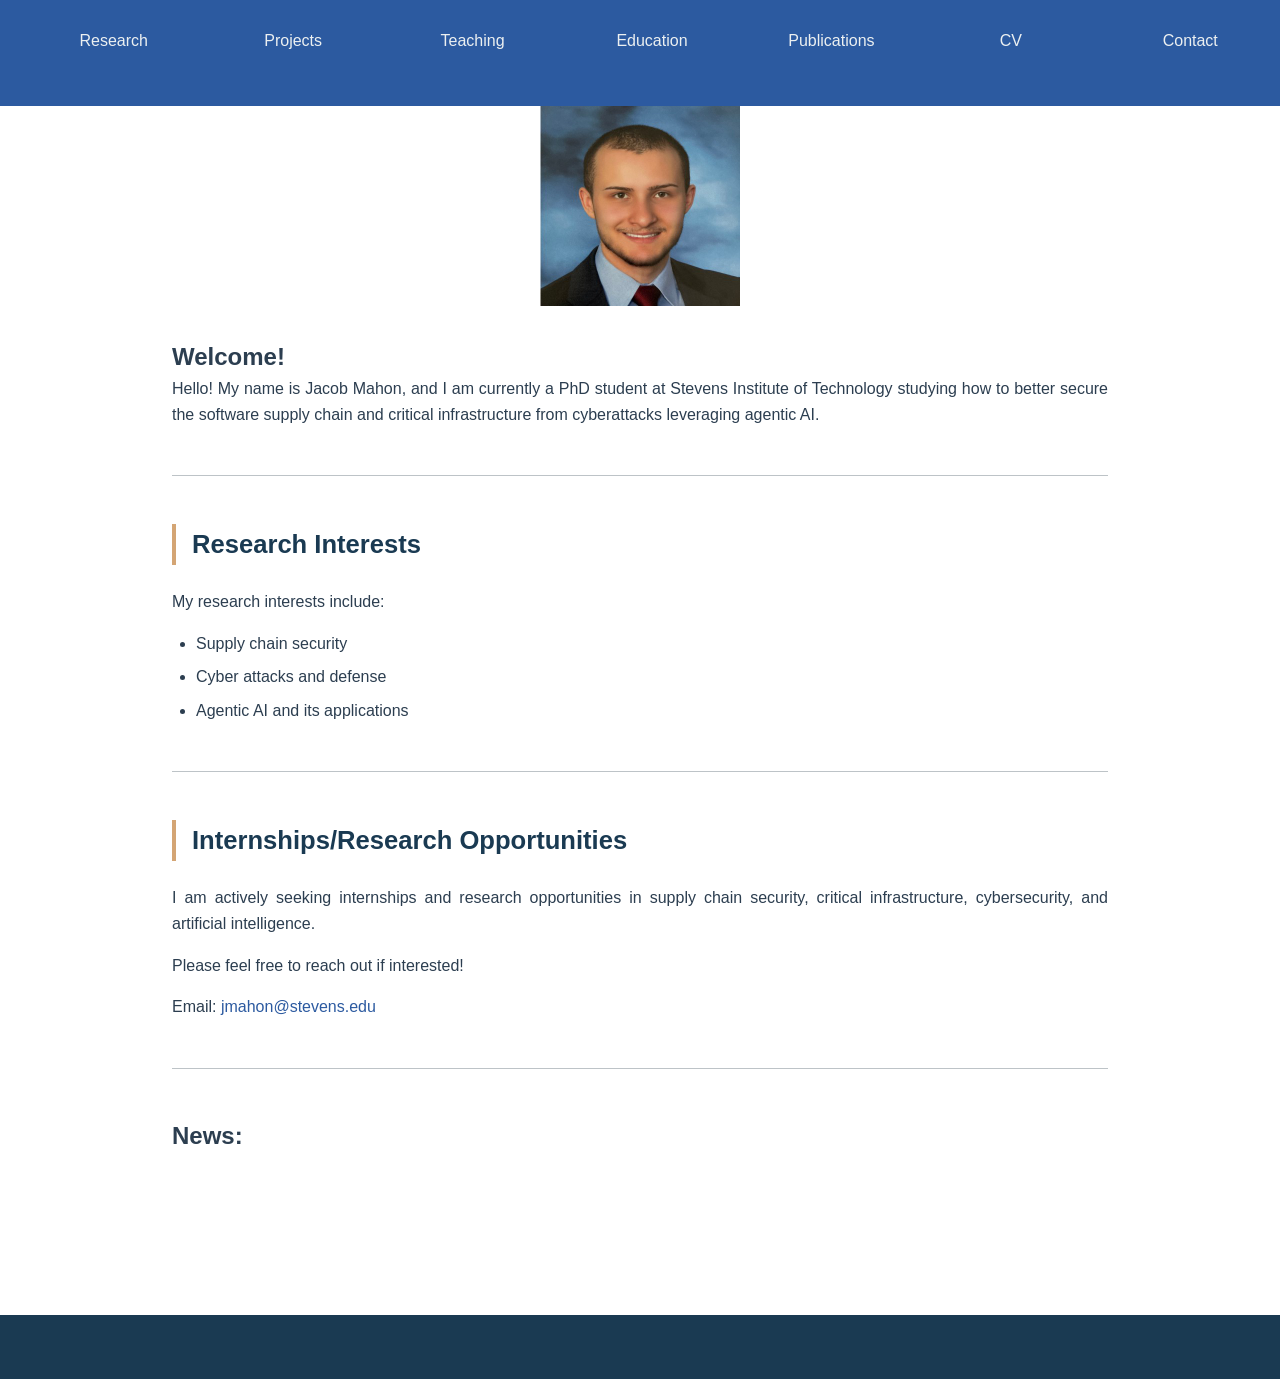
<file: index.html>
<!DOCTYPE html>
<html lang="en">
<link rel="stylesheet" href="css/style.css">
<head>
    <meta charset="UTF-8">
    <meta name="viewport" content="width=device-width, initial-scale=1.0">
    <title>Main Page</title>
</head>


<!-- Include bar with links to other parts of the website -->

    <nav>
        <ul>
            <li><a href="research.html">Research</a></li>
            <li><a href="projects.html">Projects</a></li>
            <!-- <li><a href="experience.html">Experience</a></li> -->
            <li><a href="teaching.html">Teaching</a></li>
            <li><a href="education.html">Education</a></li>
            <li><a href="publications.html">Publications</a></li>
            <li><a href="cv.html">CV</a></li>
            <li><a href="contact.html">Contact</a></li>
        </ul>
    </nav>
    <img src="images/Main_Photo.jpg" alt="Main Photo" width="200" height="200" style="display: block; margin: 0 auto;">
    
<body>

    <main>
        <section>

            <h1>Welcome!</h1>
            <p>Hello! My name is Jacob Mahon, and I am currently a PhD student at Stevens Institute of Technology studying how to better secure the software supply chain and critical infrastructure from cyberattacks leveraging agentic AI.
            </p>
        </section>
        <section>
        <h2>Research Interests</h2>
        <p>My research interests include:</p>
        <ul>
            <li>Supply chain security</li>
            <li>Cyber attacks and defense</li>
            <li>Agentic AI and its applications</li>
        </ul>
        </section>

        <section>
        <h2>Internships/Research Opportunities</h2>
        <p>I am actively seeking internships and research opportunities in supply chain security, critical infrastructure, cybersecurity, and artificial intelligence.</p>
    
        <p>Please feel free to reach out if interested!</p>
            <p>
            Email:
                <a href="mailto:jmahon@stevens.edu">
                    jmahon@stevens.edu
                </a>
            </p>
        </section>

        <section>
            <h1>News:</h1>
        </section>
    </main>


    <footer>
        
    </footer>

</body>
</html>
</file>
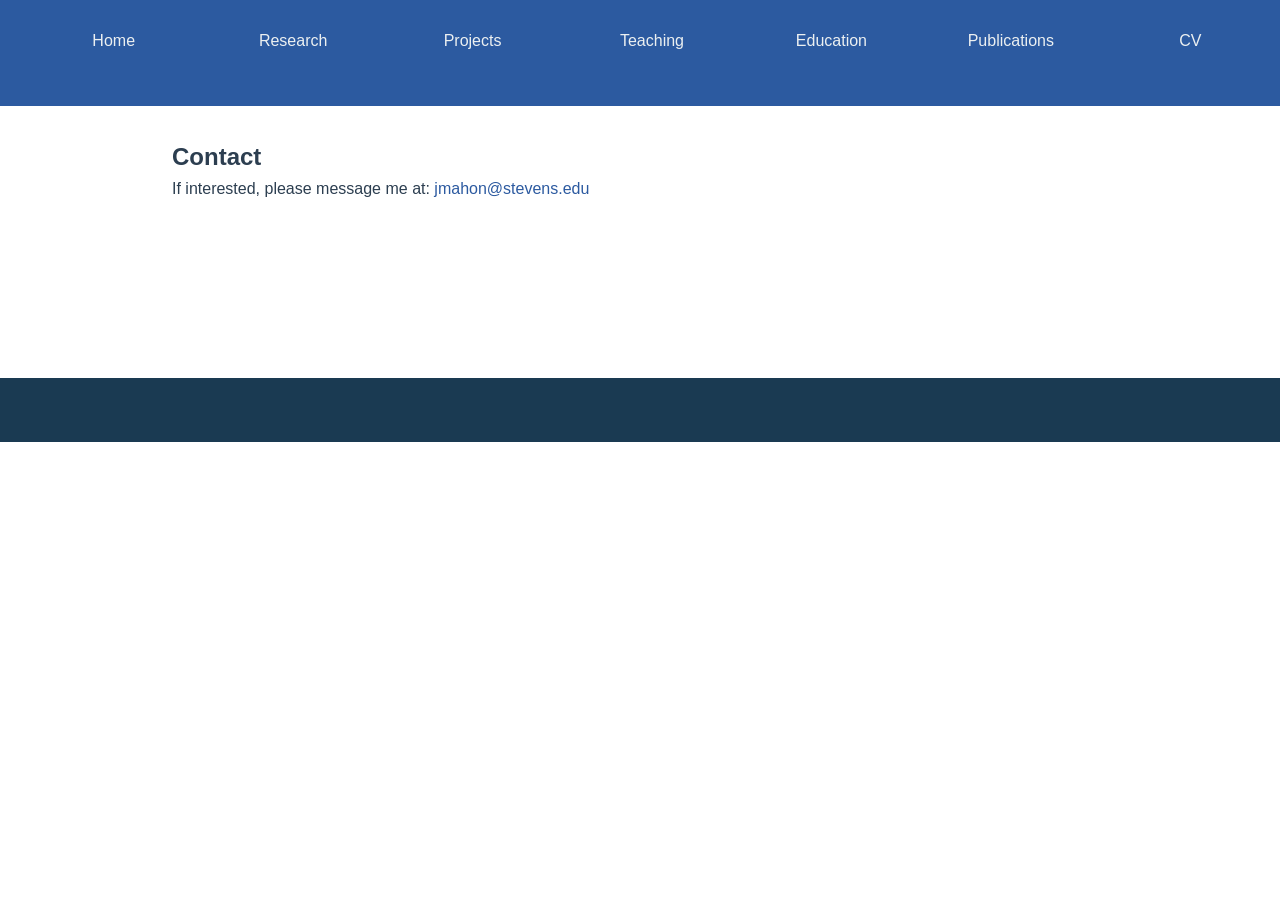
<file: contact.html>
<!DOCTYPE html>
<html lang="en">
<link rel="stylesheet" href="css/style.css">
<head>
    <meta charset="UTF-8">
    <meta name="viewport" content="width=device-width, initial-scale=1.0">
    <title>Contact</title>
</head>

<!-- Include bar with links to other parts of the website -->
    <nav>
        <ul>
            <li><a href="index.html">Home</a></li>
            <li><a href="research.html">Research</a></li>
            <li><a href="projects.html">Projects</a></li>
            <!-- <li><a href="experience.html">Experience</a></li> -->
            <li><a href="teaching.html">Teaching</a></li>
            <li><a href="education.html">Education</a></li>
            <li><a href="publications.html">Publications</a></li>
            <li><a href="cv.html">CV</a></li>
        </ul>
    </nav>
<body>

    <main>
        <section>
            <h1>Contact</h1>
            <p>If interested, please message me at: <a href="mailto:jmahon@stevens.edu">jmahon@stevens.edu</a></p>
        </section>
    </main>

    <footer>
        
    </footer>

</body>
</html>
</file>
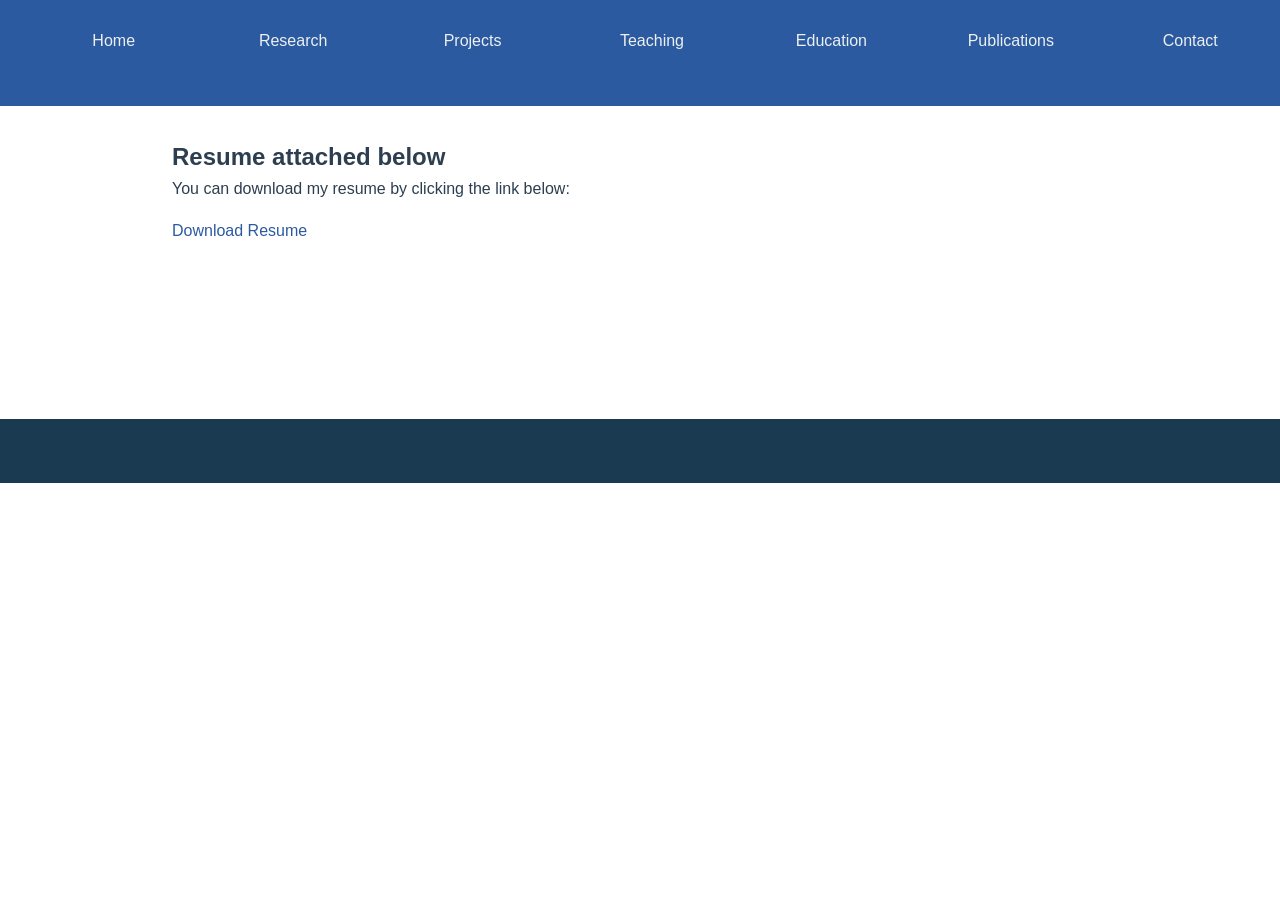
<file: cv.html>
<!DOCTYPE html>
<html lang="en">
<link rel="stylesheet" href="css/style.css">
<head>
    <meta charset="UTF-8">
    <meta name="viewport" content="width=device-width, initial-scale=1.0">
    <title>CV</title>
</head>

<!-- Include bar with links to other parts of the website -->
    <nav>
        <ul>
            <li><a href="index.html">Home</a></li>
            <li><a href="research.html">Research</a></li>
            <li><a href="projects.html">Projects</a></li>
            <!-- <li><a href="experience.html">Experience</a></li> -->
            <li><a href="teaching.html">Teaching</a></li>
            <li><a href="education.html">Education</a></li>
            <li><a href="publications.html">Publications</a></li>
            <li><a href="contact.html">Contact</a></li>
        </ul>
        <body>
    </nav>

    <main>
        <section>
            <h1>Resume attached below</h1>
            <p>You can download my resume by clicking the link below:</p>
            <p><a href="images/Files/Online_Official_Resume_Jacob_Mahon.pdf" target="_blank" rel="noopener noreference">Download Resume</a></p>
        </section>
    </main>

    <footer>
        
    </footer>

</body>
</html>
</file>
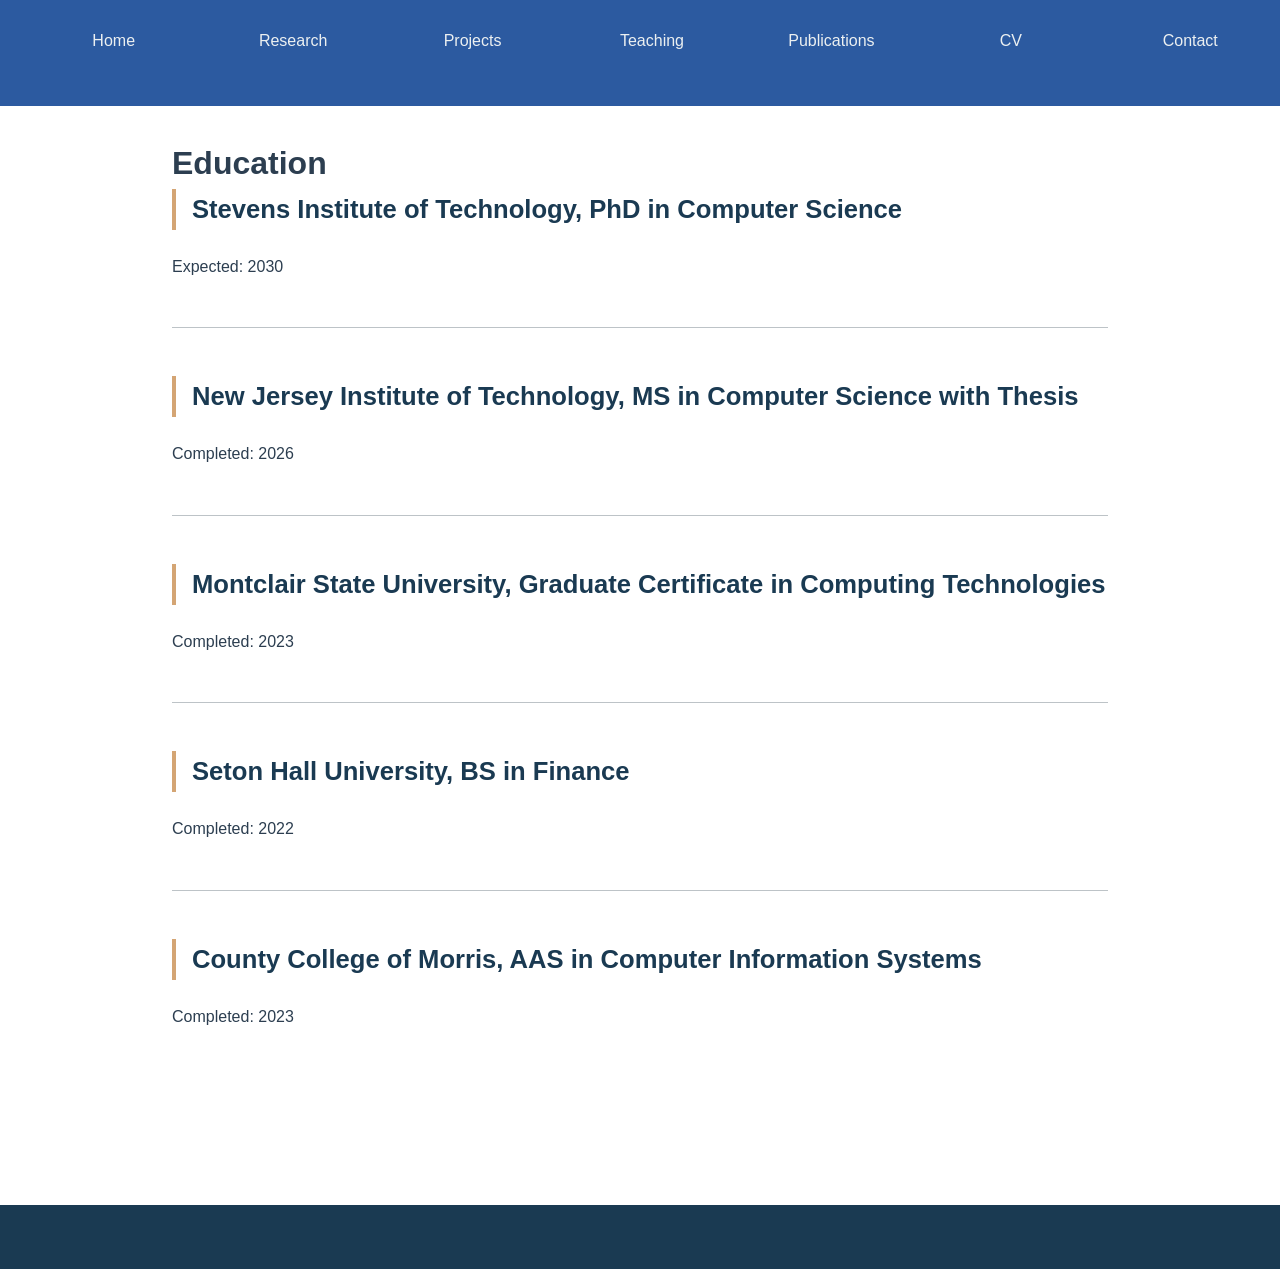
<file: education.html>
<!DOCTYPE html>
<html lang="en">
<link rel="stylesheet" href="css/style.css">
<head>
    <meta charset="UTF-8">
    <meta name="viewport" content="width=device-width, initial-scale=1.0">
    <title>Education</title>
</head>

<!-- Include bar with links to other parts of the website -->
    <nav>
        <ul>
            <li><a href="index.html">Home</a></li>
            <li><a href="research.html">Research</a></li>
            <li><a href="projects.html">Projects</a></li>
            <!-- <li><a href="experience.html">Experience</a></li> -->
            <li><a href="teaching.html">Teaching</a></li>
            <li><a href="publications.html">Publications</a></li>
            <li><a href="cv.html">CV</a></li>
            <li><a href="contact.html">Contact</a></li>
        </ul>
    </nav>
<body>

    <main>
        
        <h1>Education</h1>
        <section>
            <h2>Stevens Institute of Technology, PhD in Computer Science</h2>
            <p>Expected: 2030</p>
        </section>

        <section>
            <h2>New Jersey Institute of Technology, MS in Computer Science with Thesis</h2>
            <p>Completed: 2026</p>
        </section>

        <section>
            <h2>Montclair State University, Graduate Certificate in Computing Technologies</h2>
            <p>Completed: 2023</p>
        </section>

        <section>
            <h2>Seton Hall University, BS in Finance</h2>
            <p>Completed: 2022</p>
        </section>

        <section>
            <h2>County College of Morris, AAS in Computer Information Systems</h2>
            <p>Completed: 2023</p>
        </section>
    </main>
    

    <footer>
        
    </footer>

</body>
</html>
</file>
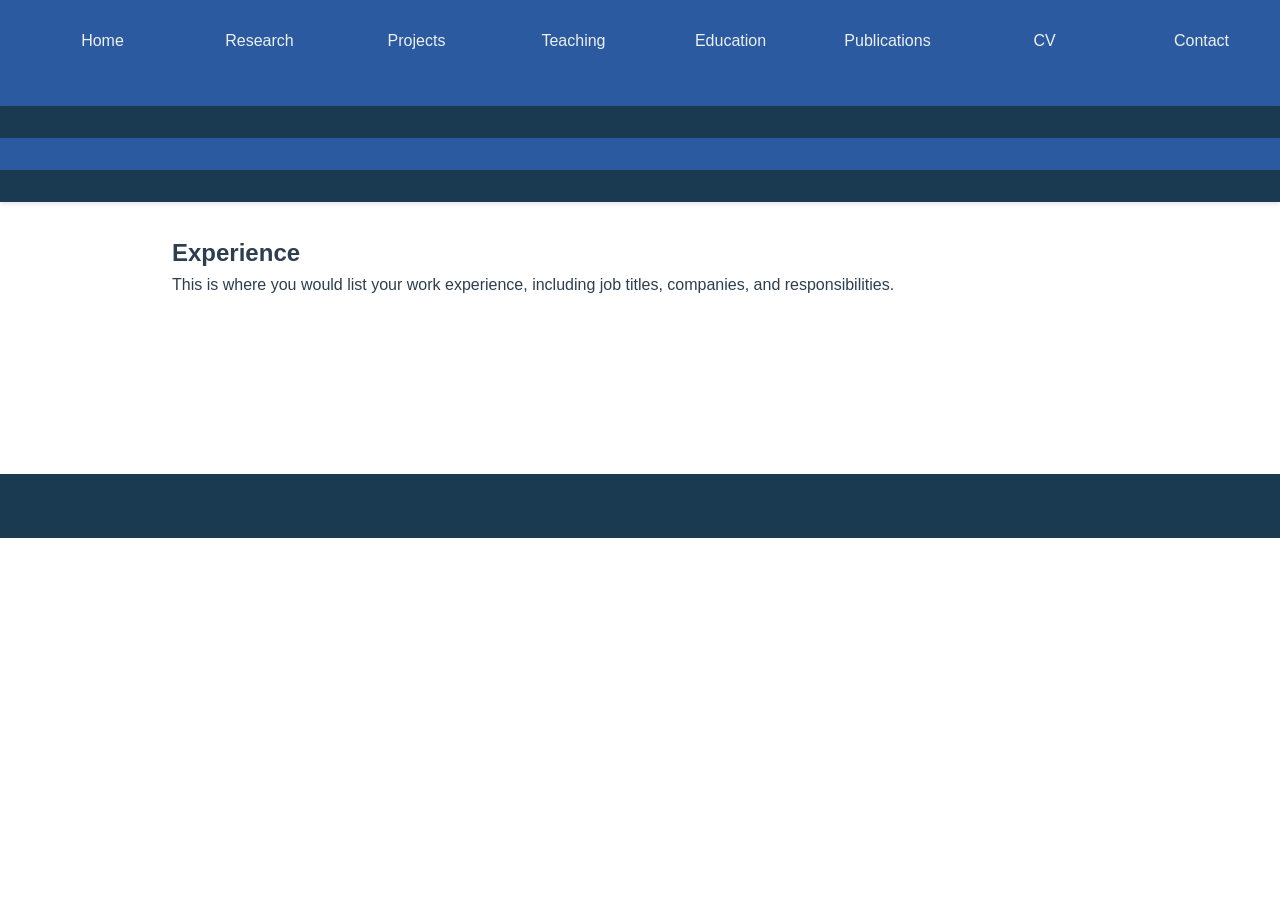
<file: experience.html>
<!DOCTYPE html>
<html lang="en">
<link rel="stylesheet" href="css/style.css">
<head>
    <meta charset="UTF-8">
    <meta name="viewport" content="width=device-width, initial-scale=1.0">
    <title>Experience</title>
</head>

<!-- Include bar with links to other parts of the website -->
    <nav>
        <ul>
            <li><a href="index.html">Home</a></li>
            <li><a href="research.html">Research</a></li>
            <li><a href="projects.html">Projects</a></li>
            <li><a href="teaching.html">Teaching</a></li>
            <li><a href="education.html">Education</a></li>
            <li><a href="publications.html">Publications</a></li>
            <li><a href="cv.html">CV</a></li>
            <li><a href="contact.html">Contact</a></li>
        </ul>
    </nav>
<body>

    <header>
        <nav>
            <!-- Navigation links go here -->
        </nav>
    </header>

    <main>
        <section>
            <h1>Experience</h1>
            <p>This is where you would list your work experience, including job titles, companies, and responsibilities.</p>
        </section>
    </main>

    <footer>
        
    </footer>

</body>
</html>
</file>
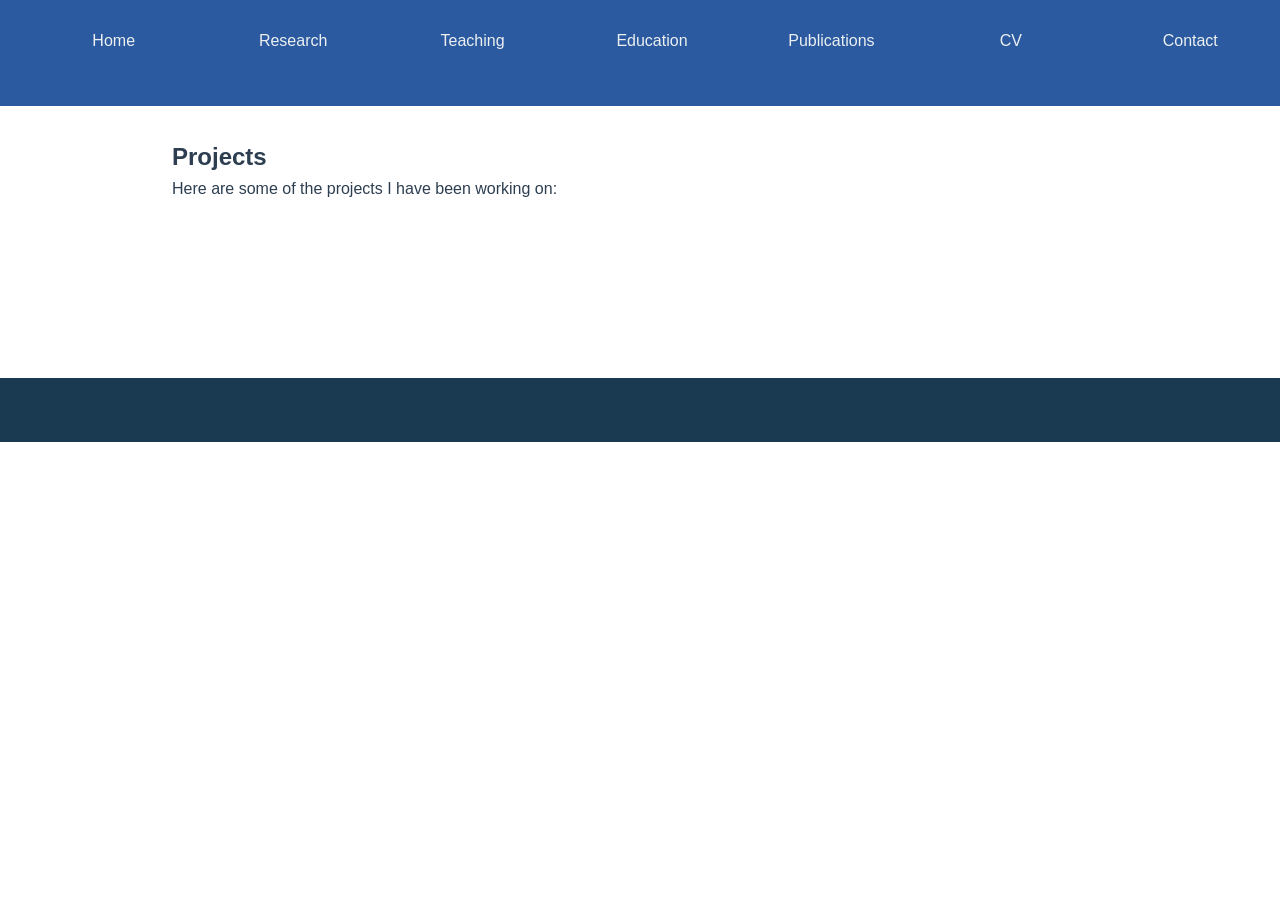
<file: projects.html>
<!DOCTYPE html>
<html lang="en">
<link rel="stylesheet" href="css/style.css">
<head>
    <meta charset="UTF-8">
    <meta name="viewport" content="width=device-width, initial-scale=1.0">
    <title>Projects</title>

<!-- Include bar with links to other parts of the website -->
    <nav>
        <ul>
            <li><a href="index.html">Home</a></li>
            <li><a href="research.html">Research</a></li>
            <!-- <li><a href="experience.html">Experience</a></li> -->
            <li><a href="teaching.html">Teaching</a></li>
            <li><a href="education.html">Education</a></li>
            <li><a href="publications.html">Publications</a></li>
            <li><a href="cv.html">CV</a></li>
            <li><a href="contact.html">Contact</a></li>
        </ul>
    </nav>
<body>

    <main>
        <section>
            <h1>Projects</h1>
            <p>Here are some of the projects I have been working on:</p>
        </section>
    </main>

    <footer>
        
    </footer>

</body>
</html>
</file>
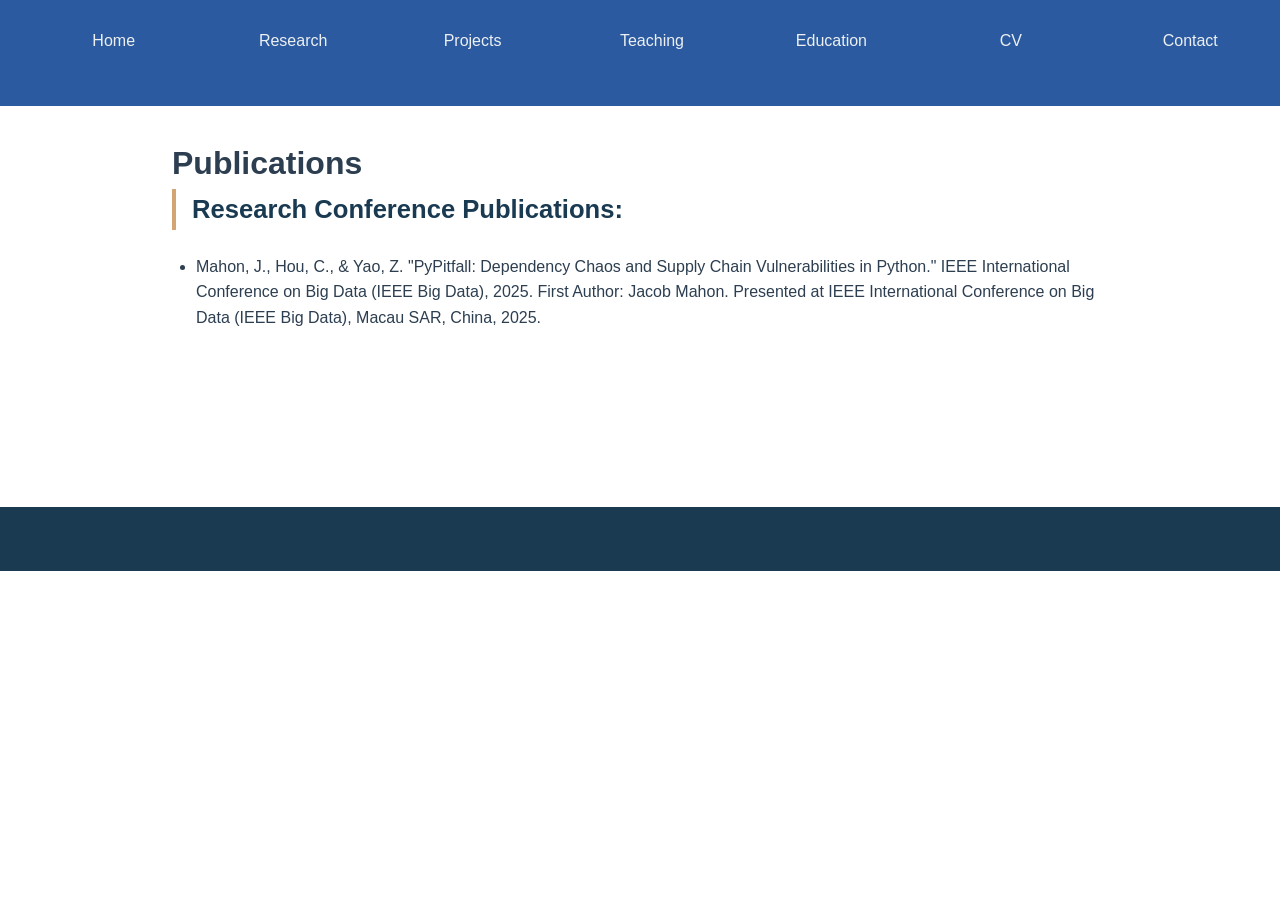
<file: publications.html>
<!DOCTYPE html>
<html lang="en">
<link rel="stylesheet" href="css/style.css">
<head>
    <meta charset="UTF-8">
    <meta name="viewport" content="width=device-width, initial-scale=1.0">
    <title>Publications: My Research and Writing</title>
</head>

<!-- Include bar with links to other parts of the website -->
    <nav>
        <ul>
            <li><a href="index.html">Home</a></li>
            <li><a href="research.html">Research</a></li>
            <li><a href="projects.html">Projects</a></li>
            <!-- <li><a href="experience.html">Experience</a></li> -->
            <li><a href="teaching.html">Teaching</a></li>
            <li><a href="education.html">Education</a></li>
            <li><a href="cv.html">CV</a></li>
            <li><a href="contact.html">Contact</a></li>
        </ul>
    </nav>
<body>

    <main>
        <h1>Publications</h1>
        <section>
            <h2>Research Conference Publications:</h2>
            <ul>
                <li>
                Mahon, J., Hou, C., & Yao, Z.
                "PyPitfall: Dependency Chaos and Supply Chain Vulnerabilities in Python."
                IEEE International Conference on Big Data (IEEE Big Data), 2025.
                First Author: Jacob Mahon.
                Presented at IEEE International Conference on Big Data (IEEE Big Data), Macau SAR, China, 2025.
                </li>
            </ul>
        </section>
    </main>

    <footer>
        
    </footer>

</body>
</html>
</file>
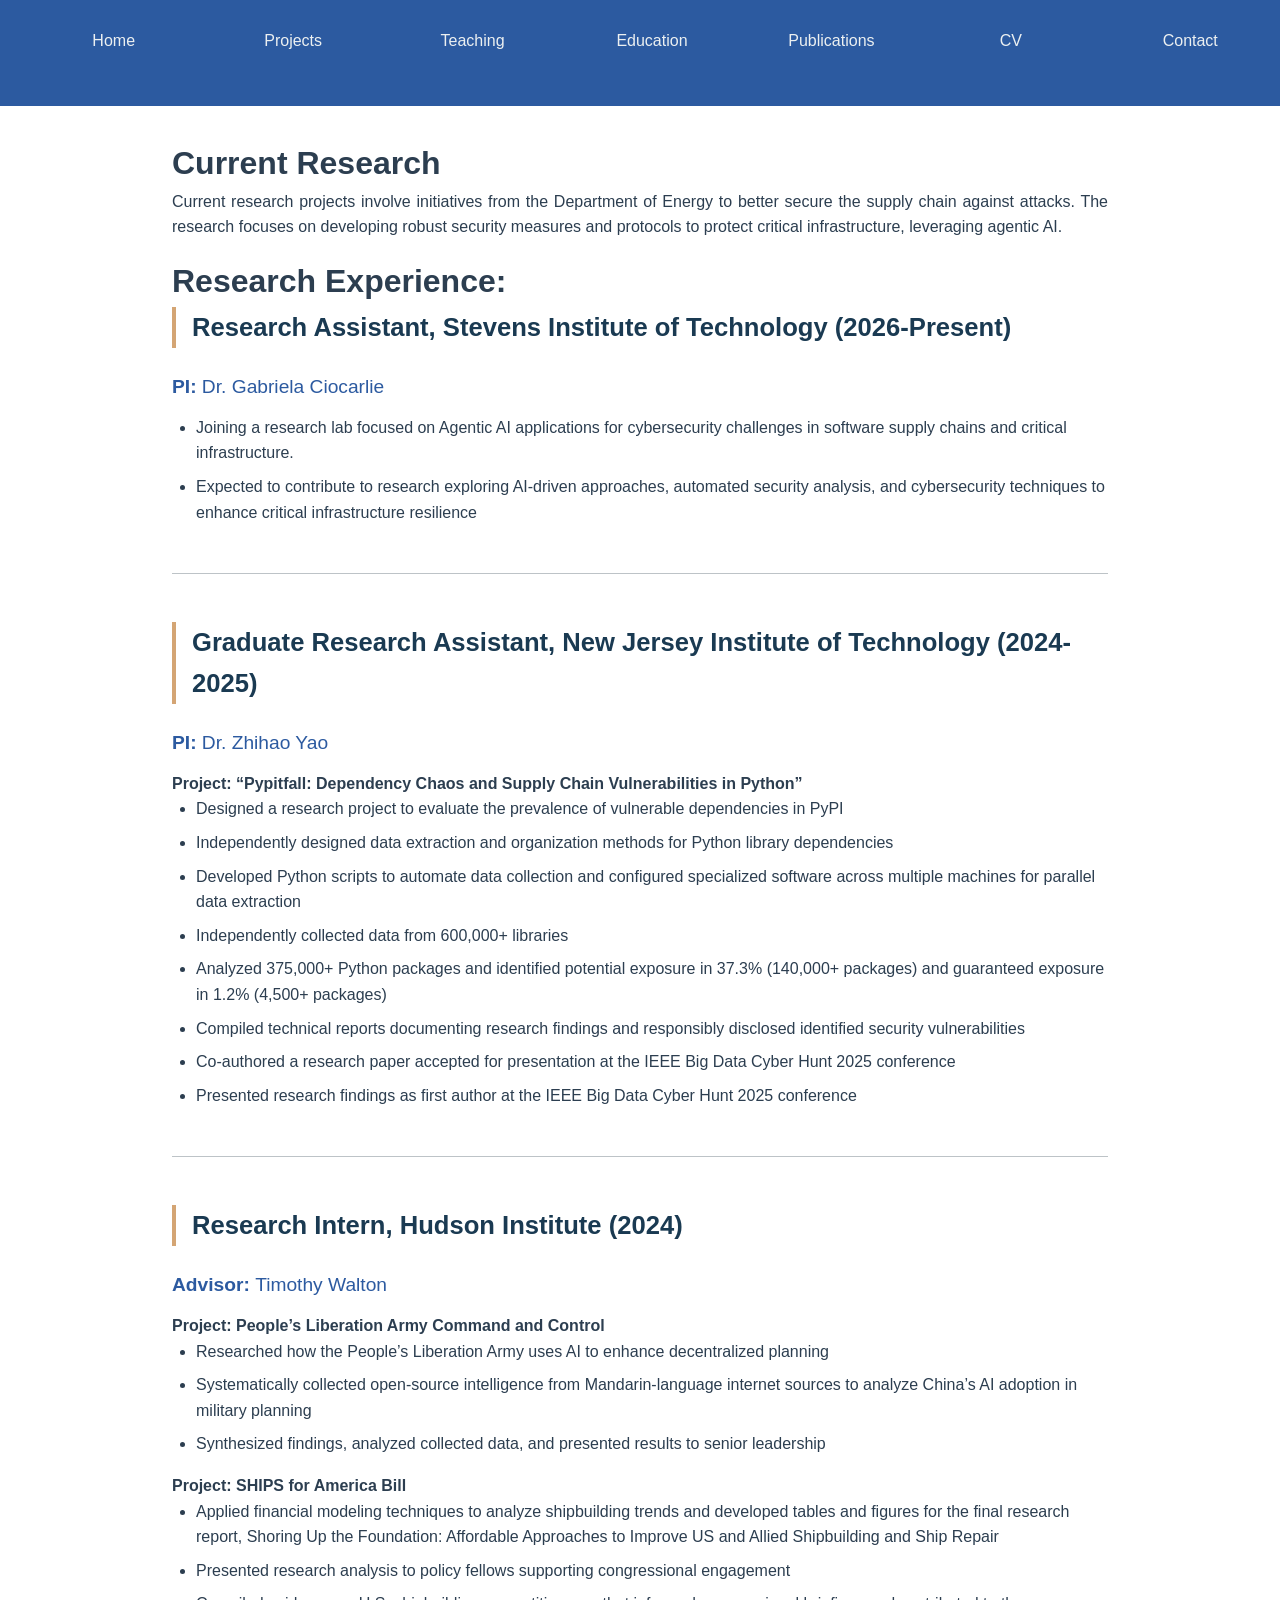
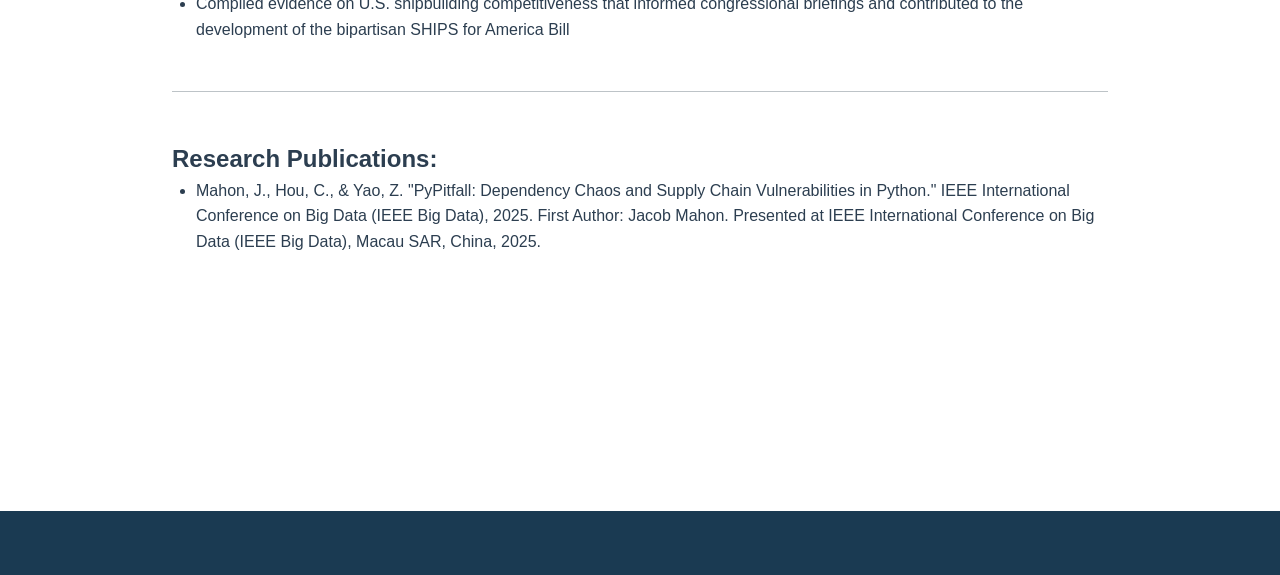
<file: research.html>
<!DOCTYPE html>
<html lang="en">
<link rel="stylesheet" href="css/style.css">
<head>
    <meta charset="UTF-8">
    <meta name="viewport" content="width=device-width, initial-scale=1.0">
    <title>Research</title>
</head>

<!-- Include bar with links to other parts of the website -->
    <nav>
        <ul>
            <li><a href="index.html">Home</a></li>
            <li><a href="projects.html">Projects</a></li>
            <!-- <li><a href="experience.html">Experience</a></li> -->
            <li><a href="teaching.html">Teaching</a></li>
            <li><a href="education.html">Education</a></li>
            <li><a href="publications.html">Publications</a></li>
            <li><a href="cv.html">CV</a></li>
            <li><a href="contact.html">Contact</a></li>
        </ul>
    </nav>
<body>



    <main>
            <h1>Current Research</h1>

            <p>Current research projects involve initiatives from the Department of Energy to better secure the supply chain against attacks.
                The research focuses on developing robust security measures and protocols to protect critical infrastructure, leveraging agentic AI.
            </p>

            <h1>Research Experience:</h1>
        <section>
            <h2>Research Assistant, Stevens Institute of Technology (2026-Present)</h2>
            <h3>PI: <a href="https://www.stevens.edu/profile/gciocarl">Dr. Gabriela Ciocarlie</a></h3>
            <ul>
                <li>Joining a research lab focused on Agentic AI applications for cybersecurity challenges in software supply chains and critical infrastructure.</li>
                <li>Expected to contribute to research exploring AI-driven approaches, automated security analysis, and cybersecurity techniques to enhance critical infrastructure resilience</li>
            </ul>
        </section>

        <section>
            <h2>Graduate Research Assistant, New Jersey Institute of Technology (2024-2025)</h2>
            <h3>PI: <a href="https://web.njit.edu/~zy8/">Dr. Zhihao Yao</a></h3>
            <h4>Project: “Pypitfall: Dependency Chaos and Supply Chain Vulnerabilities in Python”</h4>
            <ul>
                <li>Designed a research project to evaluate the prevalence of vulnerable dependencies in PyPI</li>
                <li>Independently designed data extraction and organization methods for Python library dependencies</li>
                <li>Developed Python scripts to automate data collection and configured specialized software across multiple machines for parallel data extraction</li>
                <li>Independently collected data from 600,000+ libraries</li>
                <li>Analyzed 375,000+ Python packages and identified potential exposure in 37.3% (140,000+ packages) and guaranteed exposure in 1.2% (4,500+ packages)</li>
                <li>Compiled technical reports documenting research findings and responsibly disclosed identified security vulnerabilities</li>
                <li>Co-authored a research paper accepted for presentation at the IEEE Big Data Cyber Hunt 2025 conference</li>
                <li>Presented research findings as first author at the IEEE Big Data Cyber Hunt 2025 conference</li>
            </ul>
        </section>

        <section>
        <h2>Research Intern, Hudson Institute (2024)</h2>
        <h3>Advisor: <a href="https://www.hudson.org/experts/1315-timothy-a-walton">Timothy Walton</a></h3>
        <h4>Project: People’s Liberation Army Command and Control </h4>
        <ul>
            <li>Researched how the People’s Liberation Army uses AI to enhance decentralized planning</li>
            <li>Systematically collected open-source intelligence from Mandarin-language internet sources to analyze China’s AI adoption in military planning</li>
            <li>Synthesized findings, analyzed collected data, and presented results to senior leadership</li>
        </ul>
  
        <h4>Project: SHIPS for America Bill</h4>
        <ul>
            <li>Applied financial modeling techniques to analyze shipbuilding trends and developed tables and figures for the final research report, Shoring Up the Foundation: Affordable Approaches to Improve US and Allied Shipbuilding and Ship Repair</li>
            <li>Presented research analysis to policy fellows supporting congressional engagement</li>
            <li>Compiled evidence on U.S. shipbuilding competitiveness that informed congressional briefings and contributed to the development of the bipartisan SHIPS for America Bill</li>
        </ul>
        </section>
        <section>
            <h1>Research Publications:</h1>
        <section>
            <ul>
                <li>
                Mahon, J., Hou, C., & Yao, Z.
                "PyPitfall: Dependency Chaos and Supply Chain Vulnerabilities in Python."
                IEEE International Conference on Big Data (IEEE Big Data), 2025.
                First Author: Jacob Mahon.
                Presented at IEEE International Conference on Big Data (IEEE Big Data), Macau SAR, China, 2025.
                </li>
            </ul>
        </section>
    </main>

    <footer>
        
    </footer>

</body>
</html>
</file>
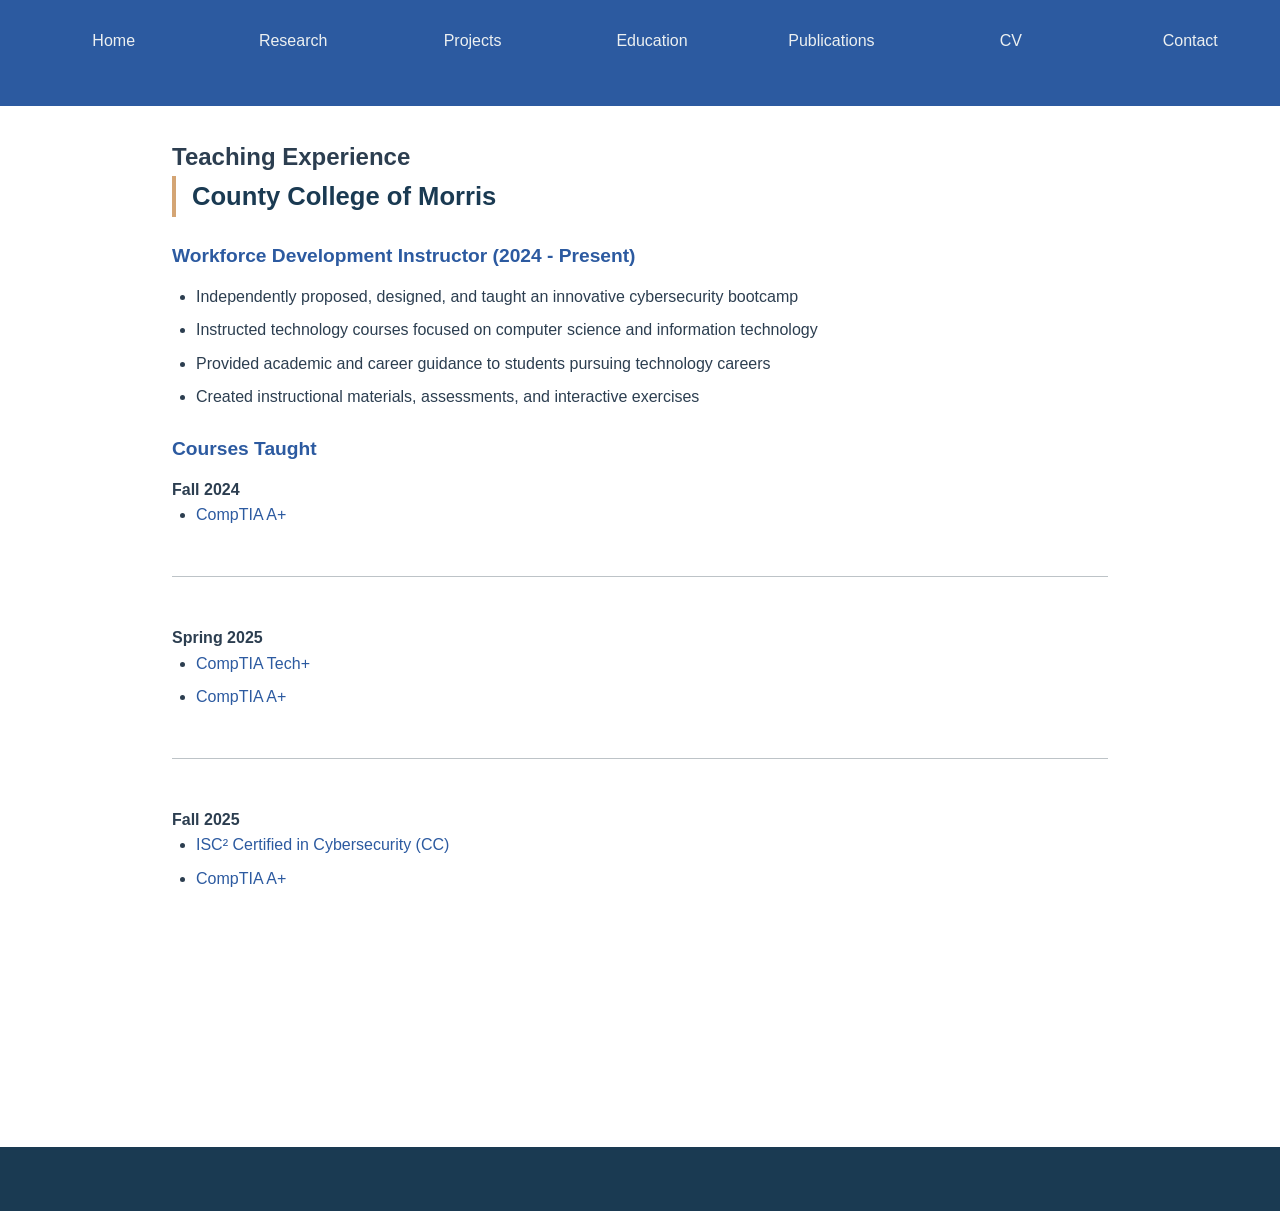
<file: teaching.html>
<!DOCTYPE html>
<html lang="en">
<link rel="stylesheet" href="css/style.css">
<head>
    <meta charset="UTF-8">
    <meta name="viewport" content="width=device-width, initial-scale=1.0">
    <title>Teaching Experience</title>
</head>
<body>

<!-- Include bar with links to other parts of the website -->
    <nav>
        <ul>
            <li><a href="index.html">Home</a></li>
            <li><a href="research.html">Research</a></li>
            <li><a href="projects.html">Projects</a></li>
            <!-- <li><a href="experience.html">Experience</a></li> -->
            <li><a href="education.html">Education</a></li>
            <li><a href="publications.html">Publications</a></li>
            <li><a href="cv.html">CV</a></li>
            <li><a href="contact.html">Contact</a></li>
        </ul>
    </nav>

    <main>
        <section>
            <h1>Teaching Experience</h1>
            <h2>
                County College of Morris
            </h2>
            <h3>
                Workforce Development Instructor (2024 - Present)
            </h3>

            <ul>
                <li>Independently proposed, designed, and taught an innovative cybersecurity bootcamp</li>
                <li>Instructed technology courses focused on computer science and information technology</li>
                <li>Provided academic and career guidance to students pursuing technology careers</li>
                <li>Created instructional materials, assessments, and interactive exercises</li>
            </ul>
            <h3>Courses Taught</h3>

            <section>
                <h4>Fall 2024</h4>
                <ul>
                    <li><a href="https://www.comptia.org/en-us/certifications/a/core-1-and-2-v15/#overview" target="_blank" rel="noopener noreferrer"> CompTIA A+</a></li>
                </ul>
            </section>

            <section>
                <h4>Spring 2025</h4>
                <ul>
                    <li><a href="https://www.comptia.org/en-us/certifications/tech/" target="_blank" rel="noopener noreferrer">CompTIA Tech+</a></li>
                    <li><a href="https://www.comptia.org/en-us/certifications/a/core-1-and-2-v15/#overview" target="_blank" rel="noopener noreferrer">CompTIA A+</a></li>
                </ul>
            </section>

            <section>
                <h4>Fall 2025</h4>
                <ul>
                    <li><a href="https://www.isc2.org/certifications/cc" target="_blank" rel="noopener noreferrer">ISC² Certified in Cybersecurity (CC)</a></li>
                    <li><a href="https://www.comptia.org/en-us/certifications/a/core-1-and-2-v15/#overview" target="_blank" rel="noopener noreferrer">CompTIA A+</a></li>
                </ul>
            </section>
        </section>
    </main>
 <!-- Navigation links go here --> 
    <footer>
        
    </footer>

</body>
</html>
</file>
<file: css/style.css>
/* Professional PhD Student Website */

* {
  margin: 0;
  padding: 0;
  box-sizing: border-box;
}

:root {
  --primary-color: #1a3a52;
  --secondary-color: #2c5aa0;
  --accent-color: #d4a574;
  --text-dark: #2c3e50;
  --text-light: #ecf0f1;
  --border-color: #bdc3c7;
  --bg-light: #f8f9fa;
  --font-serif: 'Georgia', 'Times New Roman', serif;
  --font-sans: 'Segoe UI', Tahoma, Geneva, Verdana, sans-serif;
}

body {
  font-family: var(--font-sans);
  color: var(--text-dark);
  line-height: 1.6;
  background-color: #ffffff;
}

/* Header & Navigation */
header {
  background-color: var(--primary-color);
  color: var(--text-light);
  padding: 2rem 0;
  box-shadow: 0 2px 4px rgba(0, 0, 0, 0.1);
  position: sticky;
  top: 0;
  z-index: 100;
}

header h1 {
  font-size: 1.8rem;
  font-weight: 600;
  margin-bottom: 0.5rem;
  letter-spacing: 0.5px;
}

header p {
  font-size: 0.95rem;
  opacity: 0.9;
  font-style: italic;
}

nav {
  background-color: var(--secondary-color);
  padding: 1rem 0;
}

nav ul {
  list-style: none;
  display: flex;
  gap: 0;
}

nav li {
  flex: 1;
  text-align: center;
}

nav a {
  display: block;
  color: var(--text-light);
  text-decoration: none;
  padding: 0.75rem 1rem;
  transition: background-color 0.3s ease;
  font-weight: 500;
}

nav a:hover {
  background-color: var(--accent-color);
  color: var(--primary-color);
}

/* Main Content */
main {
  max-width: 1000px;
  margin: 0 auto;
  padding: 2rem;
}

section {
  margin-bottom: 3rem;
  padding-bottom: 2rem;
  border-bottom: 1px solid var(--border-color);
}

section:last-child {
  border-bottom: none;
}

h2 {
  font-size: 1.6rem;
  color: var(--primary-color);
  margin-bottom: 1.5rem;
  font-weight: 600;
  border-left: 4px solid var(--accent-color);
  padding-left: 1rem;
}

h3 {
  font-size: 1.2rem;
  color: var(--secondary-color);
  margin-top: 1.5rem;
  margin-bottom: 0.75rem;
  font-weight: 600;
}

p {
  margin-bottom: 1rem;
  text-align: justify;
}

/* Links */
a {
  color: var(--secondary-color);
  text-decoration: none;
  transition: color 0.3s ease;
  font-weight: 500;
}

a:hover {
  color: var(--accent-color);
  text-decoration: underline;
}

/* Lists */
ul, ol {
  margin-left: 1.5rem;
  margin-bottom: 1rem;
}

li {
  margin-bottom: 0.5rem;
}

/* Research & Publications */
.research-item, .publication-item, .education-item {
  background-color: var(--bg-light);
  padding: 1.25rem;
  margin-bottom: 1.25rem;
  border-left: 3px solid var(--accent-color);
  border-radius: 2px;
}

.research-item h4, .publication-item h4, .education-item h4 {
  color: var(--primary-color);
  margin-bottom: 0.5rem;
  font-size: 1.1rem;
}

.research-item p, .publication-item p, .education-item p {
  font-size: 0.95rem;
  margin-bottom: 0.5rem;
}

.publication-meta {
  font-size: 0.9rem;
  color: #7f8c8d;
  font-style: italic;
}

/* Contact & Social */
.contact-section {
  background-color: var(--bg-light);
  padding: 2rem;
  border-radius: 4px;
  margin-top: 2rem;
}

.contact-section h3 {
  margin-top: 0;
}

.contact-info {
  display: flex;
  flex-direction: column;
  gap: 1rem;
}

.contact-item {
  display: flex;
  align-items: center;
  gap: 1rem;
}

.social-links {
  display: flex;
  gap: 1rem;
  margin-top: 1rem;
}

.social-links a {
  display: inline-flex;
  align-items: center;
  justify-content: center;
  width: 40px;
  height: 40px;
  background-color: var(--primary-color);
  color: var(--text-light);
  border-radius: 50%;
  transition: background-color 0.3s ease, transform 0.3s ease;
}

.social-links a:hover {
  background-color: var(--accent-color);
  color: var(--primary-color);
  transform: translateY(-3px);
  text-decoration: none;
}

/* Footer */
footer {
  background-color: var(--primary-color);
  color: var(--text-light);
  text-align: center;
  padding: 2rem;
  margin-top: 3rem;
  font-size: 0.9rem;
}

footer a {
  color: var(--accent-color);
}

footer a:hover {
  color: var(--text-light);
}

/* Buttons */
.btn {
  display: inline-block;
  padding: 0.75rem 1.5rem;
  background-color: var(--secondary-color);
  color: var(--text-light);
  text-decoration: none;
  border-radius: 4px;
  transition: background-color 0.3s ease, transform 0.2s ease;
  border: none;
  cursor: pointer;
  font-weight: 600;
}

.btn:hover {
  background-color: var(--accent-color);
  color: var(--primary-color);
  transform: translateY(-2px);
}

/* Responsive Design */
@media (max-width: 768px) {
  header h1 {
    font-size: 1.5rem;
  }

  nav ul {
    flex-direction: column;
  }

  nav li {
    border-bottom: 1px solid rgba(255, 255, 255, 0.1);
  }

  main {
    padding: 1.5rem;
  }

  h2 {
    font-size: 1.4rem;
  }

  h3 {
    font-size: 1.1rem;
  }

  .contact-section {
    padding: 1.5rem;
  }
}

@media (max-width: 480px) {
  body {
    font-size: 14px;
  }

  header h1 {
    font-size: 1.3rem;
  }

  nav a {
    padding: 0.6rem 0.5rem;
    font-size: 0.9rem;
  }

  main {
    padding: 1rem;
  }

  h2 {
    font-size: 1.2rem;
  }

  section {
    margin-bottom: 2rem;
    padding-bottom: 1.5rem;
  }
}
</file>
